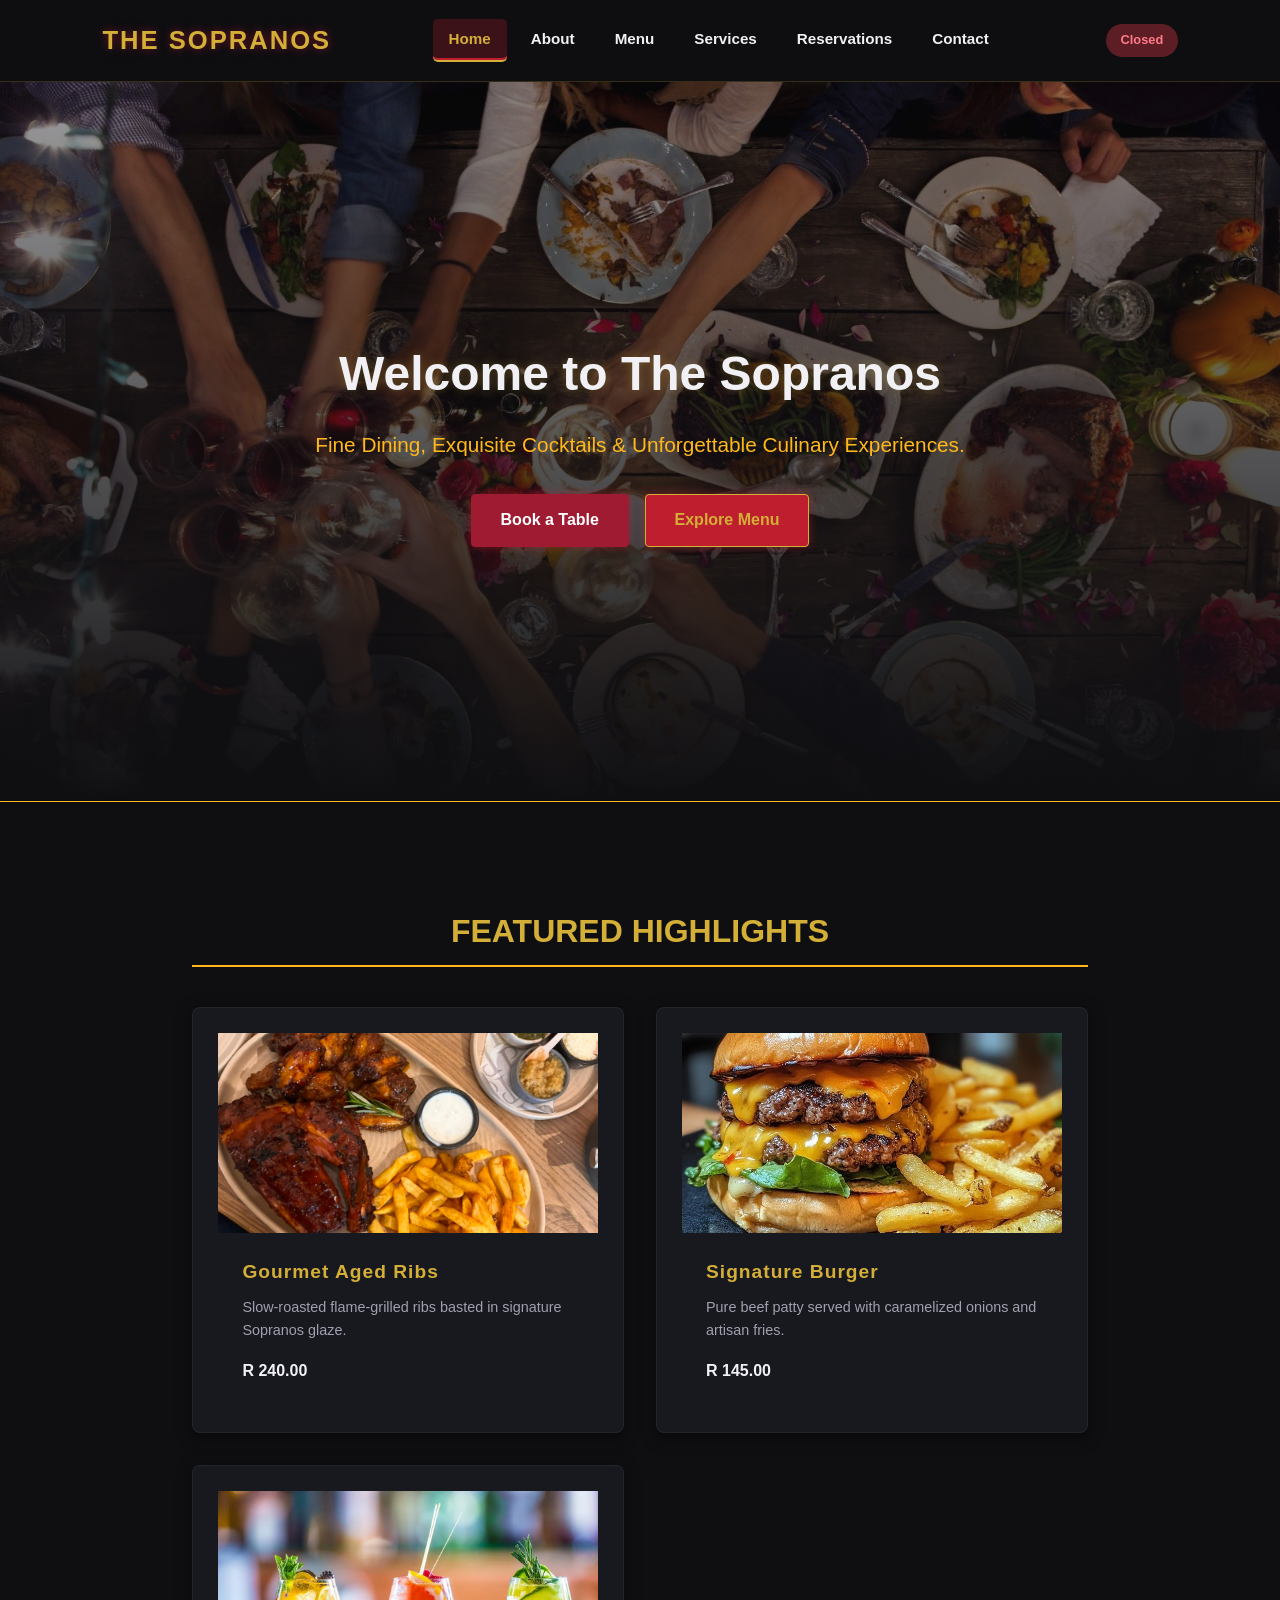
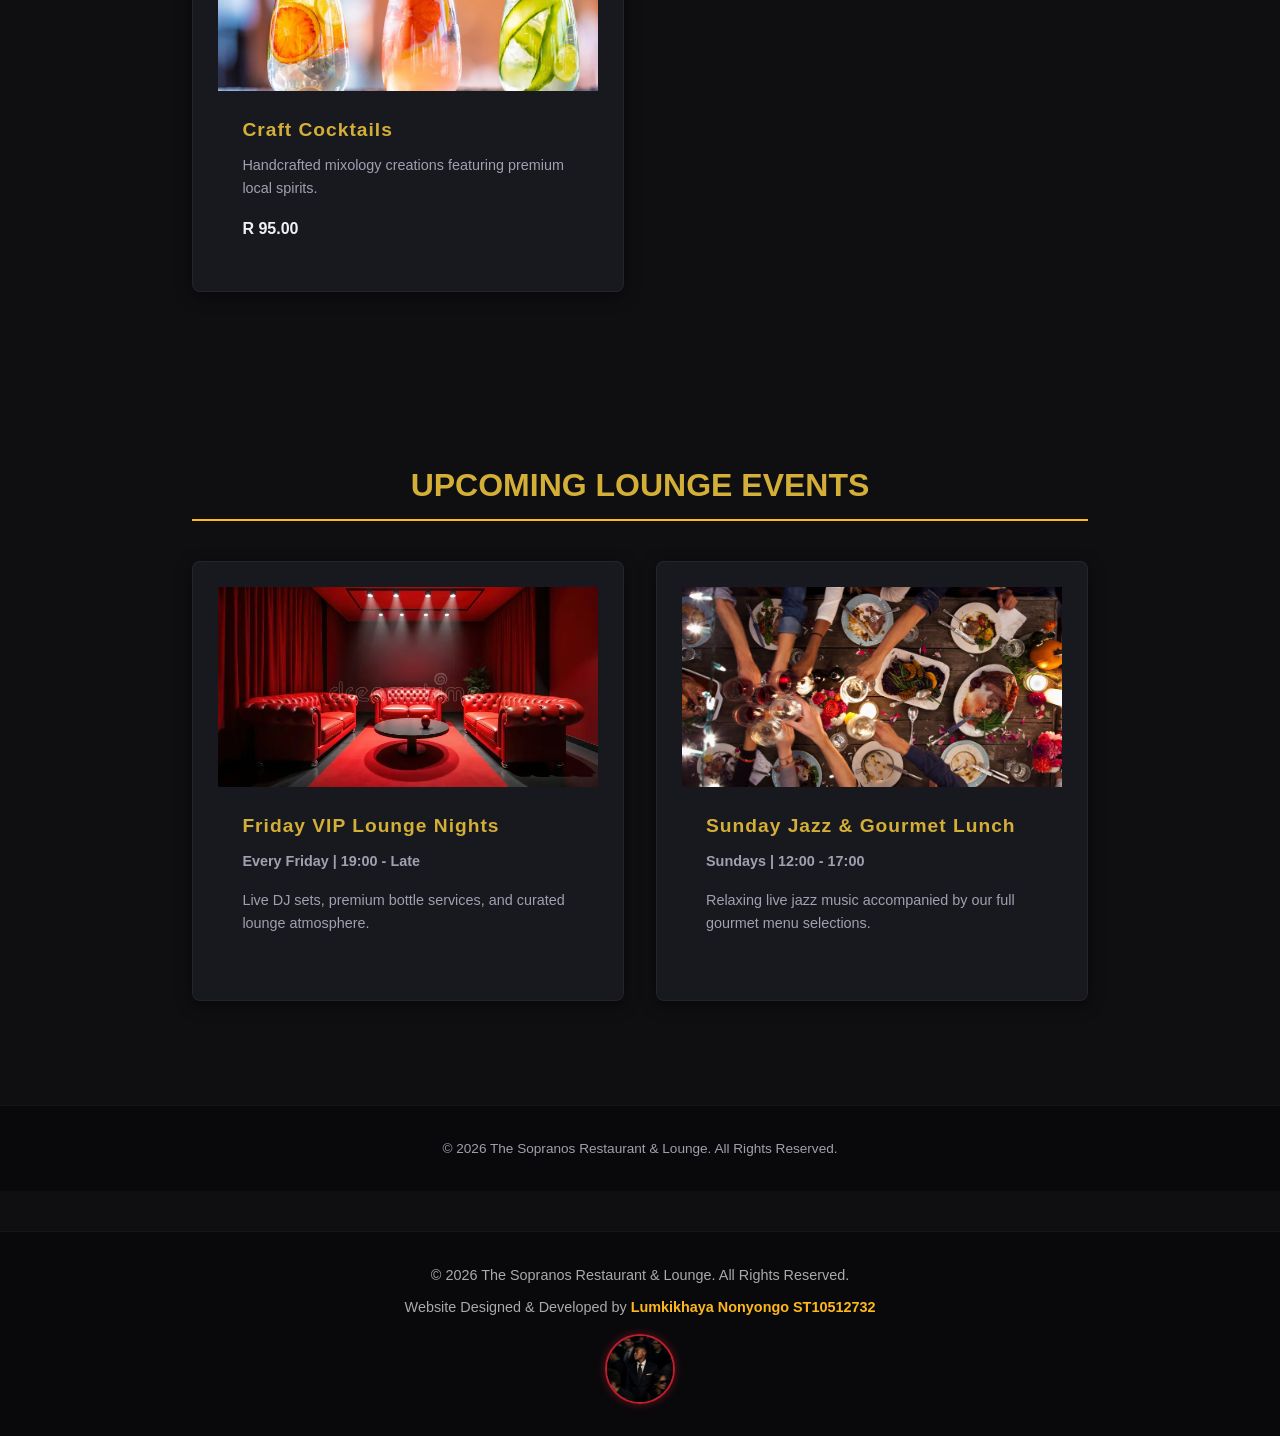
<file: index.html>
<!DOCTYPE html>
<html lang="en">
<head>
  <meta charset="UTF-8">
  <meta name="viewport" content="width=device-width, initial-scale=1.0">
  <title>The Sopranos Restaurant & Lounge</title>
  <link rel="stylesheet" href="css/style.css">
</head>
<body>

  <!-- Navigation Bar -->
  <header class="navbar">
    <div class="logo">THE SOPRANOS</div>
    <nav>
      <ul class="nav-links">
        <li><a href="index.html" class="active">Home</a></li>
        <li><a href="about.html">About</a></li>
        <li><a href="menu.html">Menu</a></li>
        <li><a href="services.html">Services</a></li>
        <li><a href="enquiry.html">Reservations</a></li>
        <li><a href="contact.html">Contact</a></li>
      </ul>
    </nav>
    <div class="status-badge" id="opening-status">Checking Status...</div>
  </header>

  <!-- Hero Section -->
  <section class="hero">
    <div class="hero-content fade-in">
      <h1 class="glow-text">Welcome to The Sopranos</h1>
      <p>Fine Dining, Exquisite Cocktails & Unforgettable Culinary Experiences.</p>
      <div class="hero-buttons">
        <a href="enquiry.html" class="btn btn-primary">Book a Table</a>
        <a href="menu.html" class="btn btn-outline">Explore Menu</a>
      </div>
    </div>
  </section>

  <!-- Dynamic Featured Section -->
  <section class="container fade-in">
    <h2 class="section-title">Featured Highlights</h2>
    <div class="card-grid" id="featured-items-container">
      <!-- Dynamically injected via main.js -->
    </div>
  </section>

  <!-- Dynamic Events Section -->
  <section class="container fade-in">
    <h2 class="section-title">Upcoming Lounge Events</h2>
    <div class="card-grid" id="events-container">
      <!-- Dynamically injected via main.js -->
    </div>
  </section>

  <footer>
    <p>&copy; 2026 The Sopranos Restaurant & Lounge. All Rights Reserved.</p>
  </footer>

  <script src="js/main.js"></script> 
   <!-- Footer with Developer Credit -->
    <footer>
        <div class="footer-content">
            <p>&copy; <span id="year">2026</span> The Sopranos Restaurant &amp; Lounge. All Rights Reserved.</p>
            <p class="developer-credit">
                Website Designed &amp; Developed by <strong>Lumkikhaya Nonyongo ST10512732</strong>
            </p>
            <div class="developer-profile">
                <img src="images/developer.jpg.jpeg" alt="Lumkikhaya Luzuko Nonyongo" class="dev-img">
            </div>
        </div>
    </footer>
</body>
</html>
</file>
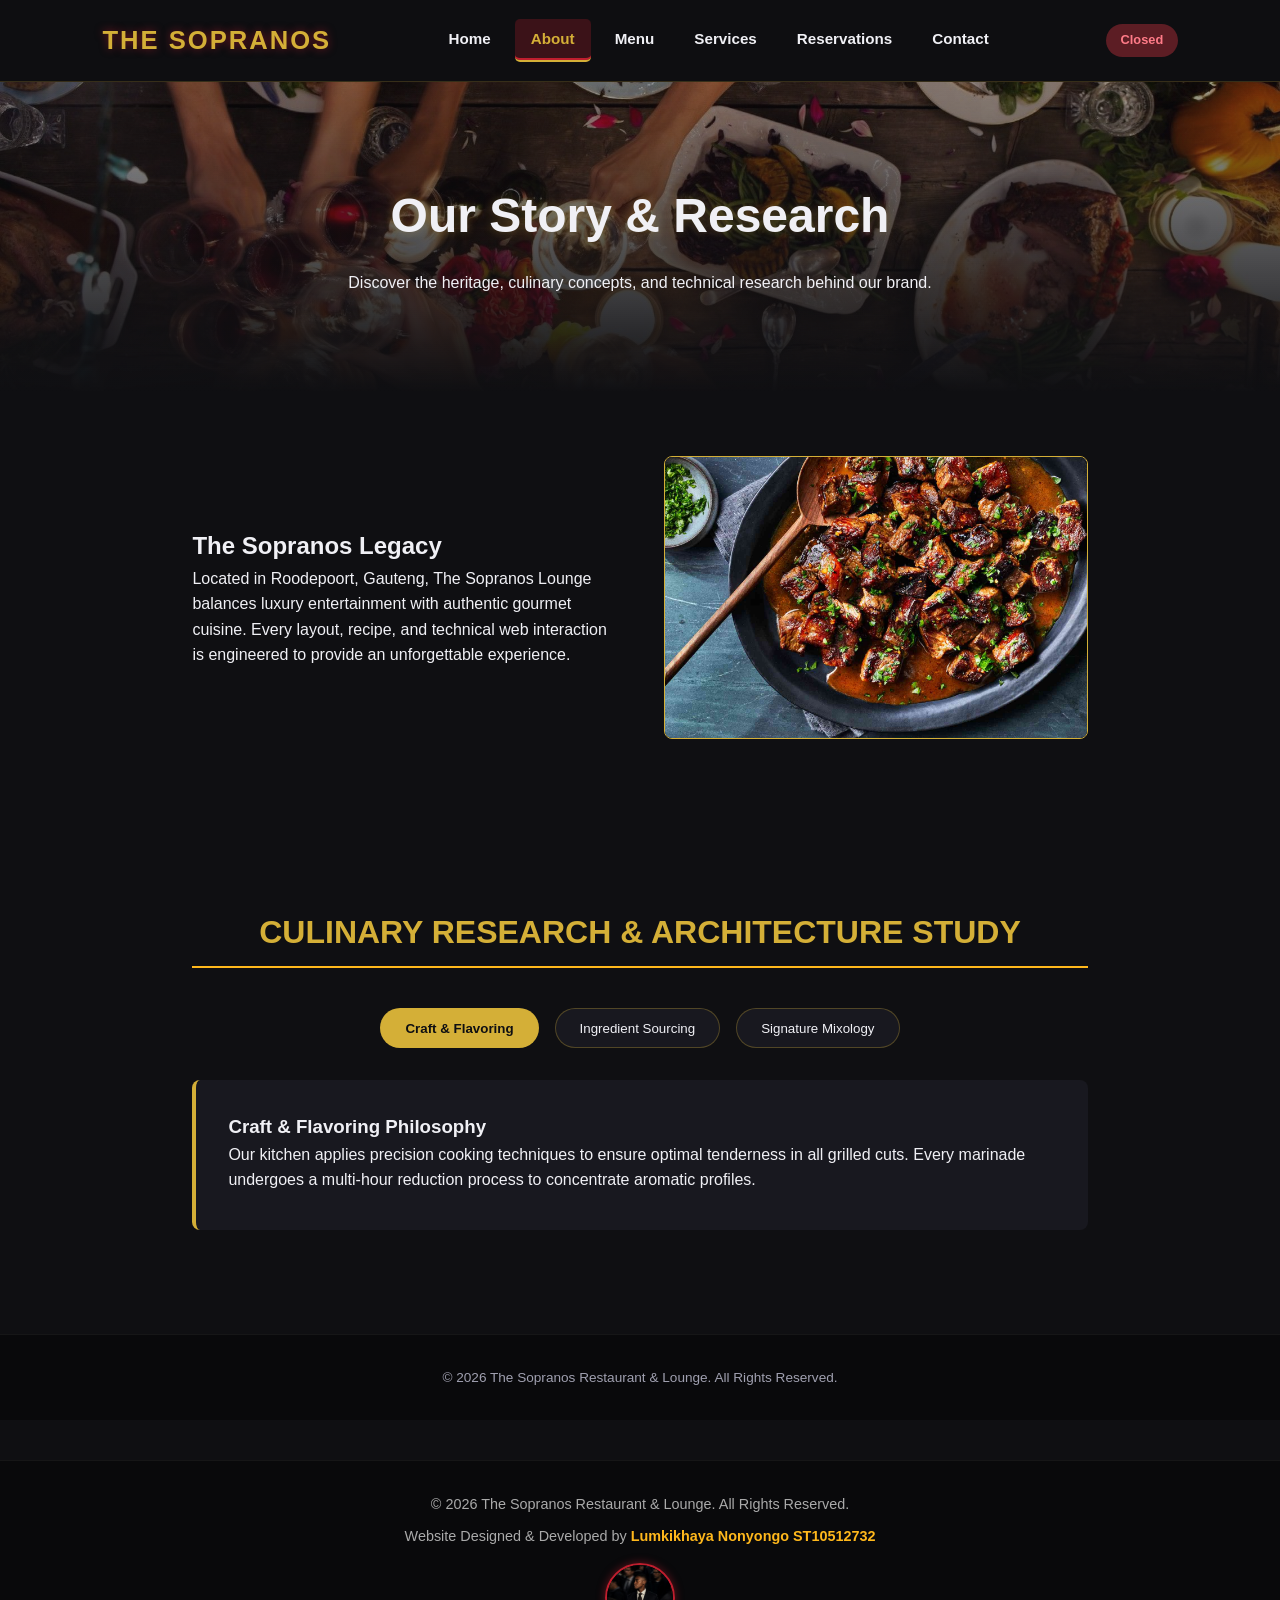
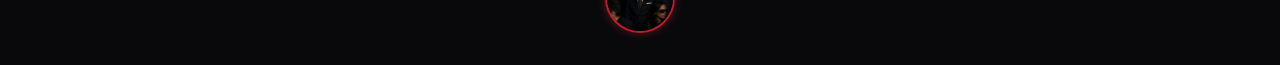
<file: about.html>
<!DOCTYPE html>
<html lang="en">
<head>
  <meta charset="UTF-8">
  <meta name="viewport" content="width=device-width, initial-scale=1.0">
  <title>About Us | The Sopranos Restaurant & Lounge</title>
  <link rel="stylesheet" href="css/style.css">
</head>
<body>

  <!-- Navigation Bar -->
  <header class="navbar">
    <div class="logo">THE SOPRANOS</div>
    <nav>
      <ul class="nav-links">
        <li><a href="index.html">Home</a></li>
        <li><a href="about.html" class="active">About</a></li>
        <li><a href="menu.html">Menu</a></li>
        <li><a href="services.html">Services</a></li>
        <li><a href="enquiry.html">Reservations</a></li>
        <li><a href="contact.html">Contact</a></li>
      </ul>
    </nav>
    <div class="status-badge" id="opening-status">Checking Status...</div>
  </header>

  <!-- Hero Header -->
  <section class="about-hero fade-in">
    <h1 class="glow-text">Our Story & Research</h1>
    <p>Discover the heritage, culinary concepts, and technical research behind our brand.</p>
  </section>

  <!-- Story & Vision -->
  <section class="container fade-in">
    <div class="about-grid">
      <div class="about-text">
        <h2>The Sopranos Legacy</h2>
        <p>Located in Roodepoort, Gauteng, The Sopranos Lounge balances luxury entertainment with authentic gourmet cuisine. Every layout, recipe, and technical web interaction is engineered to provide an unforgettable experience.</p>
      </div>
      <div class="about-image">
        <img src="images/gourmet dish.jpg" alt="Gourmet Dish" class="img-responsive">
      </div>
    </div>
  </section>

  <!-- Dynamic Research & Study Section -->
  <section class="container fade-in">
    <h2 class="section-title">Culinary Research & Architecture Study</h2>
    <div class="research-tabs">
      <button class="tab-btn active" onclick="switchTab('craft')">Craft & Flavoring</button>
      <button class="tab-btn" onclick="switchTab('sourcing')">Ingredient Sourcing</button>
      <button class="tab-btn" onclick="switchTab('mixology')">Signature Mixology</button>
    </div>

    <div class="research-content-box" id="research-display">
      <!-- Dynamically injected via main.js -->
    </div>
  </section>

  <footer>
    <p>&copy; 2026 The Sopranos Restaurant & Lounge. All Rights Reserved.</p>
  </footer>

  <script src="js/main.js"></script> 
   <!-- Footer with Developer Credit -->
    <footer>
        <div class="footer-content">
            <p>&copy; <span id="year">2026</span> The Sopranos Restaurant &amp; Lounge. All Rights Reserved.</p>
            <p class="developer-credit">
                Website Designed &amp; Developed by <strong>Lumkikhaya Nonyongo ST10512732</strong>
            </p>
            <div class="developer-profile">
                <img src="images/developer.jpg.jpeg" alt="Lumkikhaya Luzuko Nonyongo" class="dev-img">
            </div>
        </div>
    </footer>
</body>
</html>
</file>
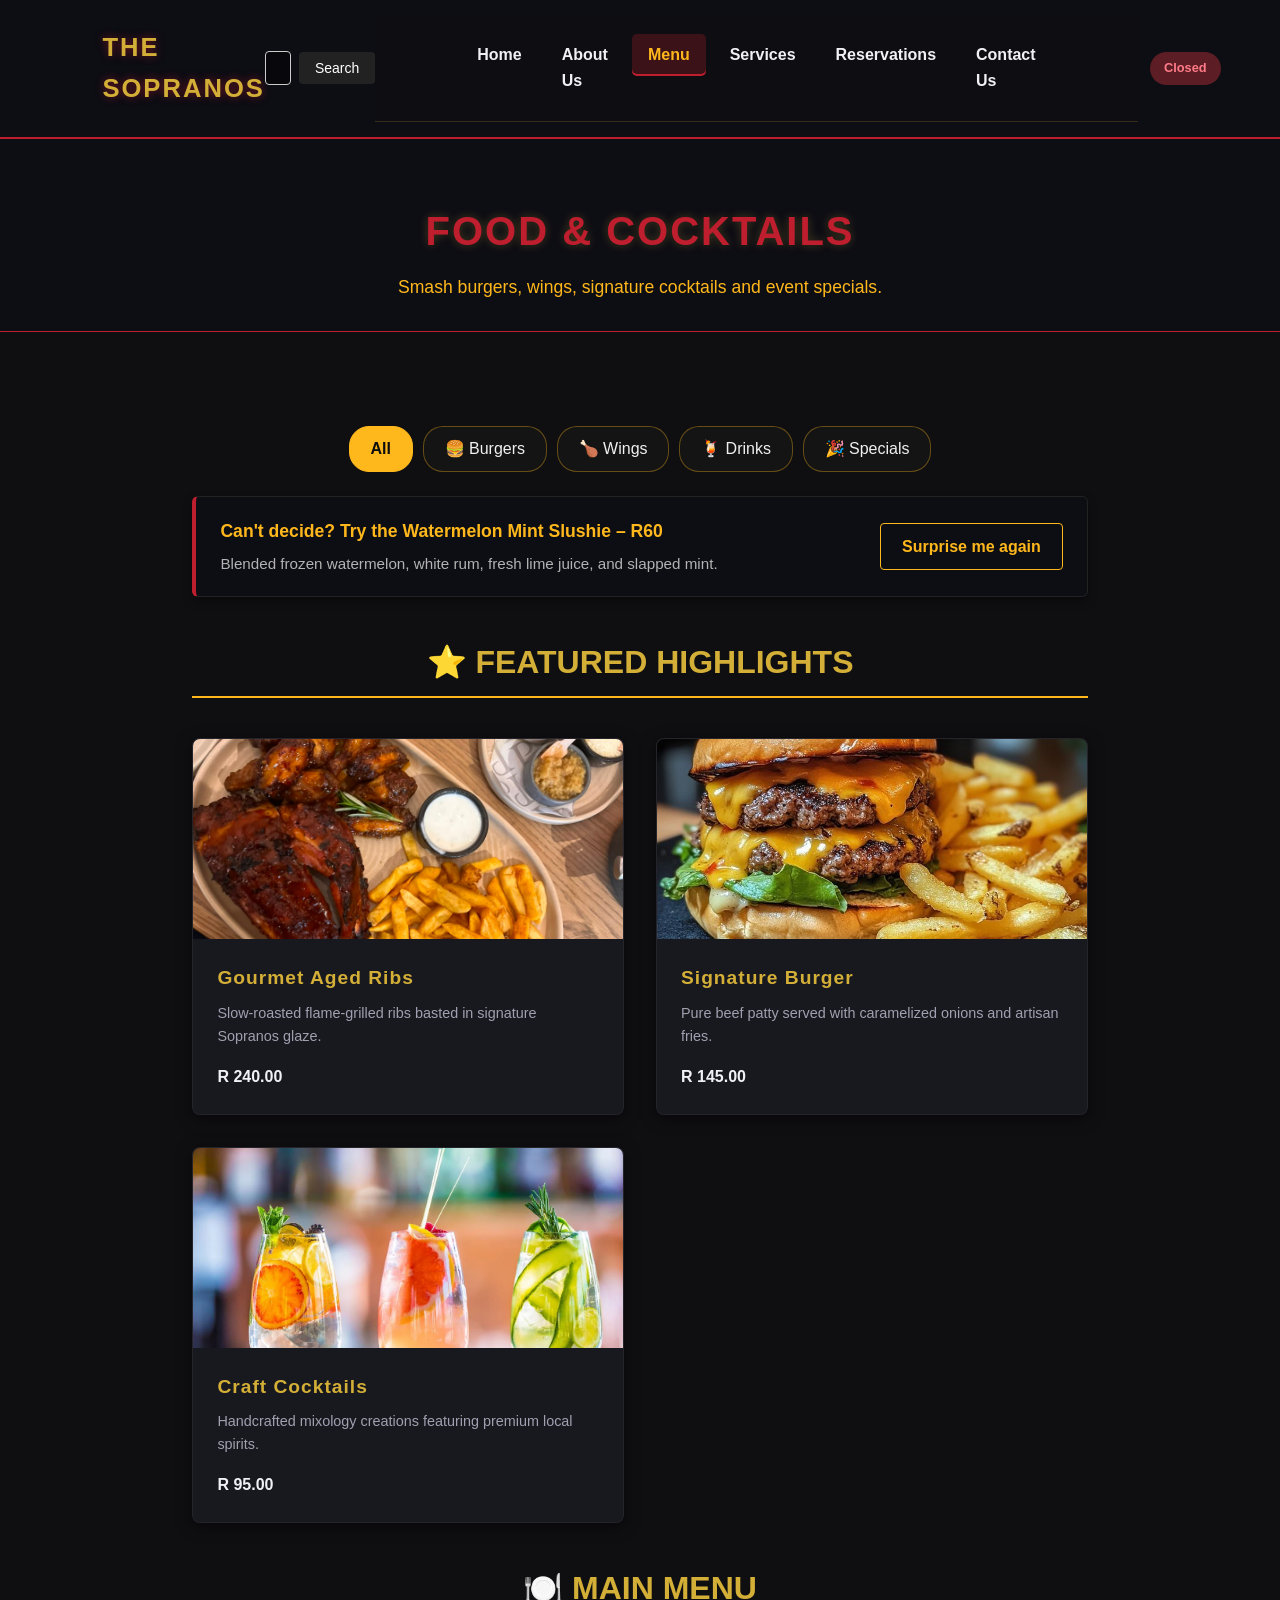
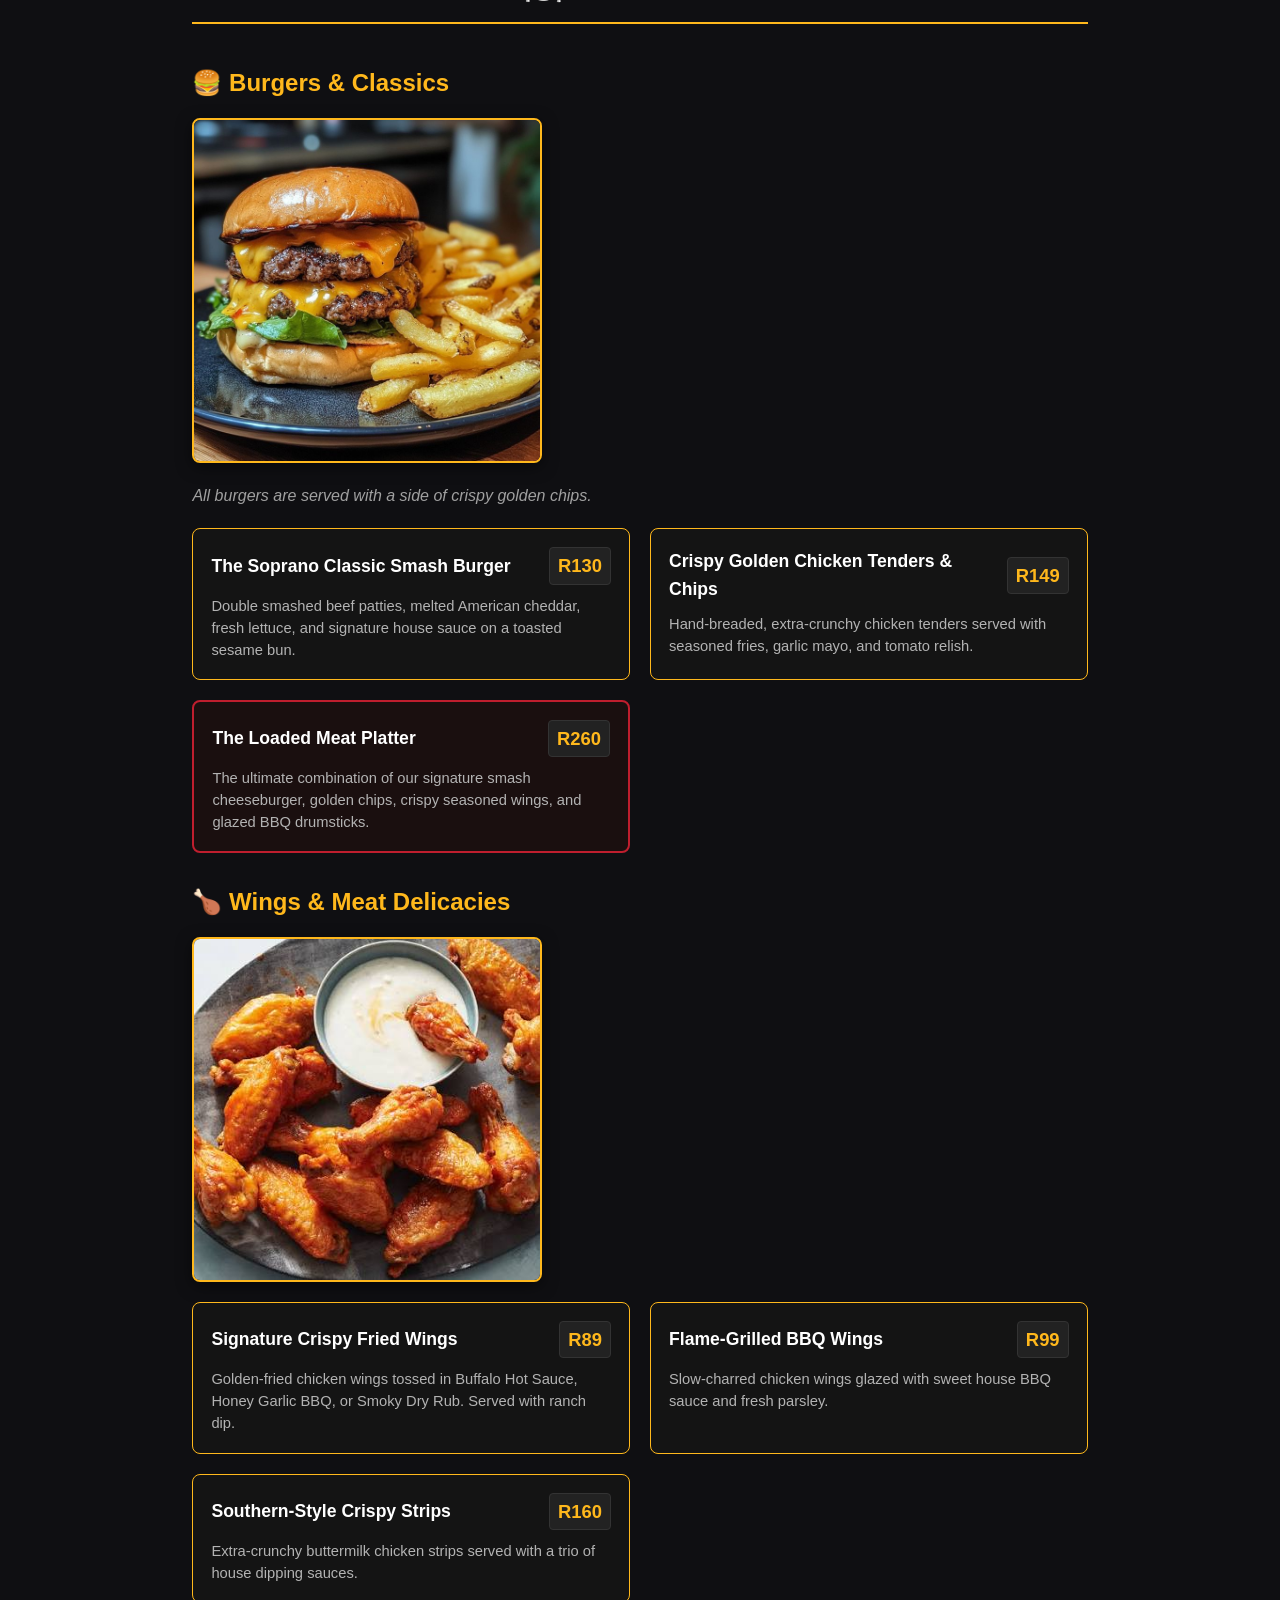
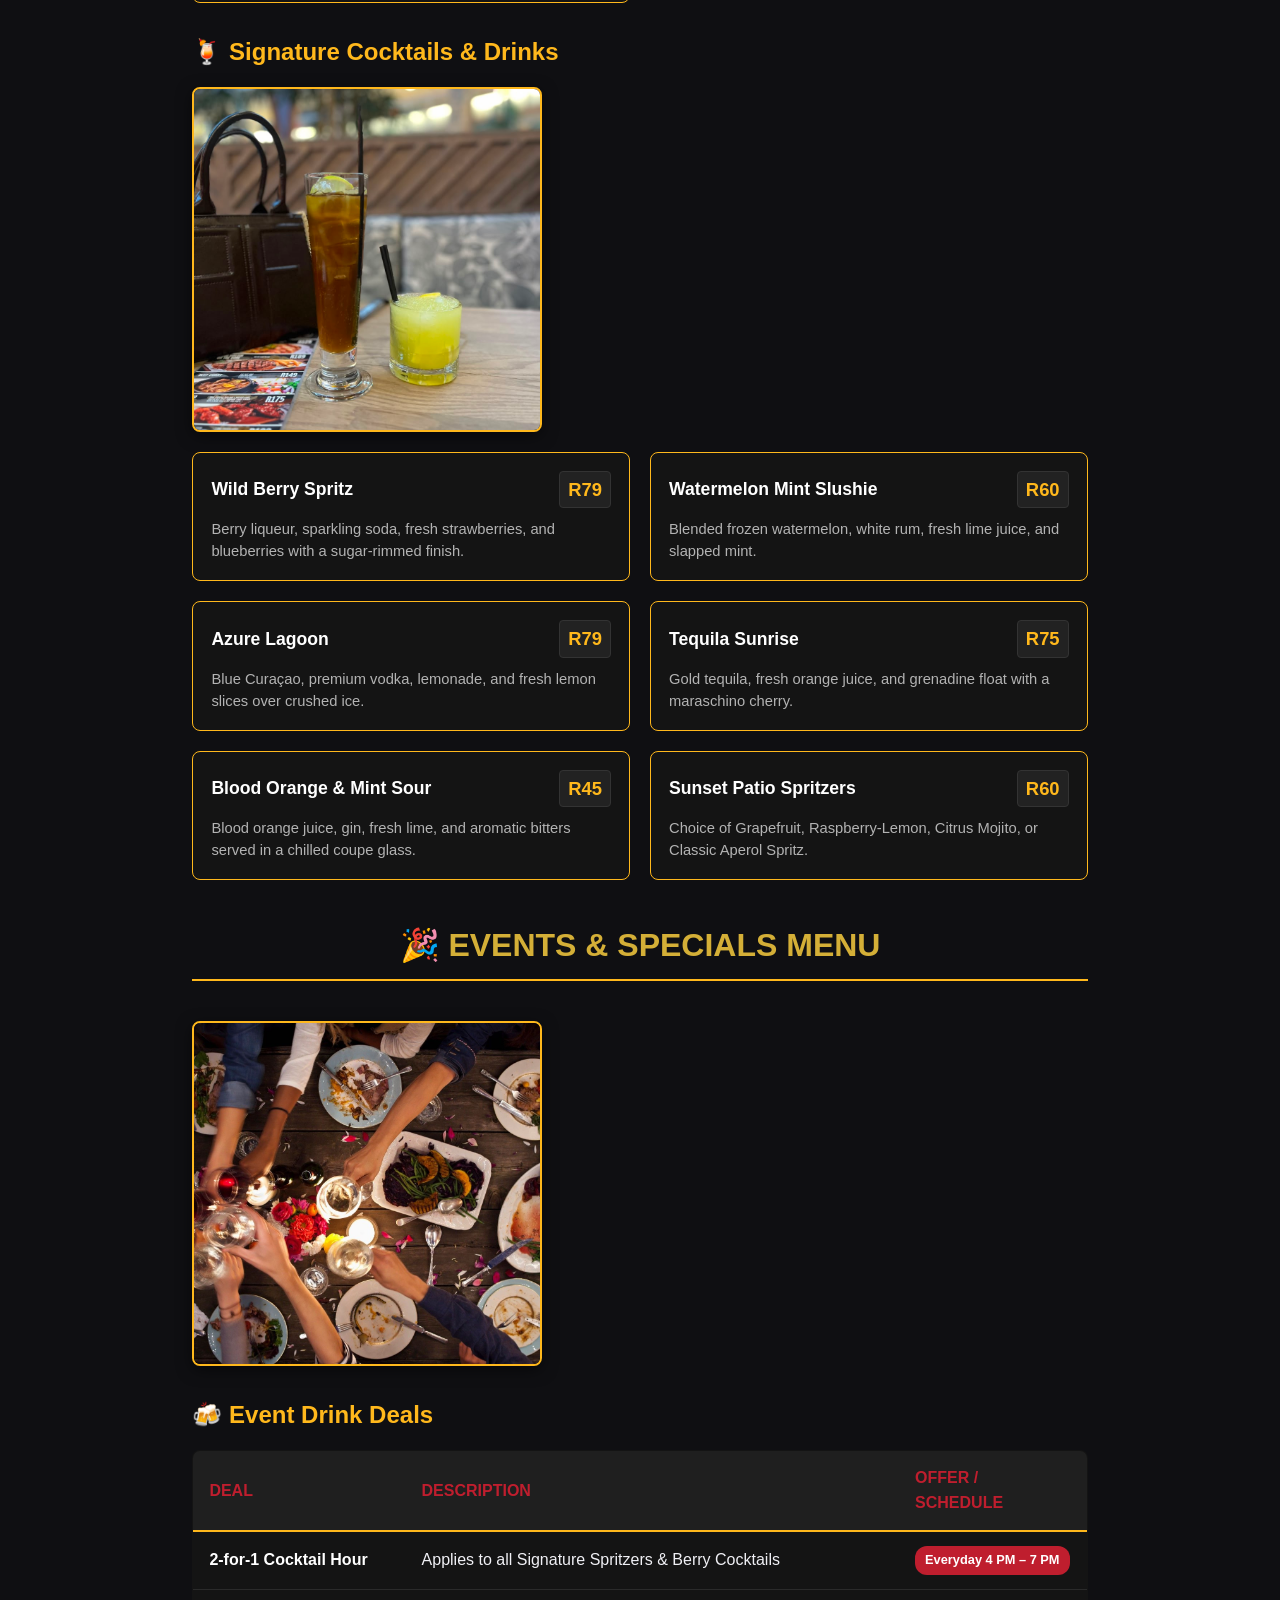
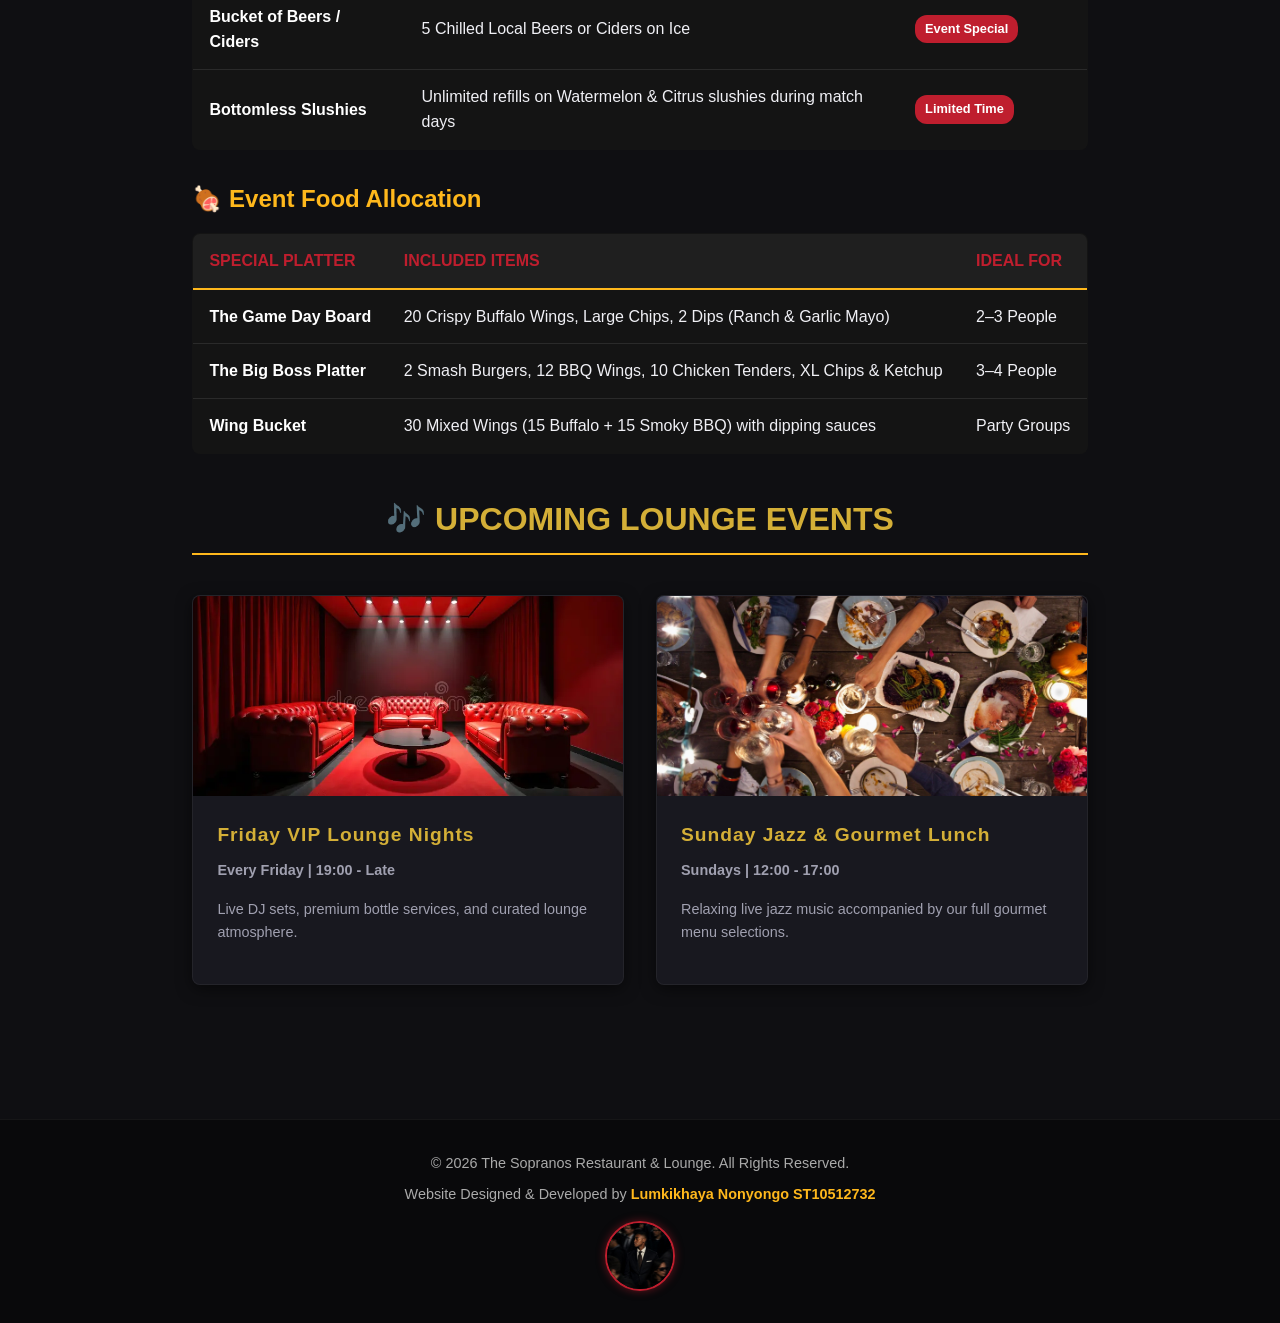
<file: menu.html>
<!DOCTYPE html>
<html lang="en">
<head>
    <meta charset="UTF-8">
    <meta name="viewport" content="width=device-width, initial-scale=1.0">
    <title>Menu | The Sopranos</title>
    <!-- CSS Links -->
    <link rel="stylesheet" href="css/style.css">
    <link rel="stylesheet" href="css/menu-animations.css">
    <!-- JavaScript -->
    <script src="js/main.js" defer></script>
    <script src="js/menu.js" defer></script>
</head>
<body>

    <!-- Header & Navigation -->
    <header class="site-header">
        <a href="index.html" class="logo">THE SOPRANOS</a>

        <!-- Search Bar (filters menu items live) -->
        <div class="search-bar-container">
            <input type="text" id="searchInput" placeholder="Search the menu..." class="search-input" aria-label="Search the menu">
            <button type="button" class="search-btn">Search</button>
        </div>

        <!-- Mobile menu toggle (pure CSS, no JavaScript needed) -->
        <input type="checkbox" id="nav-toggle" class="nav-toggle" aria-label="Toggle navigation menu">
        <label for="nav-toggle" class="nav-toggle-label" aria-hidden="true"><span></span></label>

        <nav class="navbar" aria-label="Main navigation">
            <ul>
                <li><a href="index.html">Home</a></li>
                <li><a href="about.html">About Us</a></li>
                <li><a href="menu.html" class="active" aria-current="page">Menu</a></li>
                <li><a href="services.html">Services</a></li>
                <li><a href="enquiry.html">Reservations</a></li>
                <li><a href="contact.html">Contact Us</a></li>
            </ul>
        </nav>

        <!-- Live opening status (filled in by js/menu.js) -->
        <div class="status-badge" id="opening-status">Checking Status...</div>
    </header>

    <!-- Page Header -->
    <section class="page-header">
        <div class="fade-in">
            <h2 class="glow-text">FOOD &amp; COCKTAILS</h2>
            <p>Smash burgers, wings, signature cocktails and event specials.</p>
        </div>
    </section>

    <!-- Main Content -->
    <main class="container">

        <!-- Dynamic toolbar: category filters + Chef's Pick (injected by js/menu.js) -->
        <div id="menu-toolbar" class="menu-toolbar fade-in"></div>
        <div id="chefs-pick" class="chefs-pick fade-in" aria-live="polite"></div>

        <!-- Featured highlights: cards are injected by main.js (same as index) -->
        <section id="featured-section">
            <h2 class="section-title fade-in">&#11088; Featured Highlights</h2>
            <div class="card-grid" id="featured-items-container"></div>
        </section>

        <!-- MAIN MENU SECTION -->
        <section class="menu-section">
            <h2 class="section-title fade-in">🍽️ Main Menu</h2>

            <article class="category fade-in" data-category="burgers">
                <h3>🍔 Burgers &amp; Classics</h3>
                <img src="images/burger.jpg.jpg" alt="Classic Smash Burger" class="category-img" width="350" height="345">
                <p class="category-note">All burgers are served with a side of crispy golden chips.</p>
                <div class="menu-grid">
                    <div class="menu-card">
                        <div class="card-header">
                            <span class="item-name">The Soprano Classic Smash Burger</span>
                            <span class="item-price">R130</span>
                        </div>
                        <p class="item-desc">Double smashed beef patties, melted American cheddar, fresh lettuce, and signature house sauce on a toasted sesame bun.</p>
                    </div>
                    <div class="menu-card">
                        <div class="card-header">
                            <span class="item-name">Crispy Golden Chicken Tenders &amp; Chips</span>
                            <span class="item-price">R149</span>
                        </div>
                        <p class="item-desc">Hand-breaded, extra-crunchy chicken tenders served with seasoned fries, garlic mayo, and tomato relish.</p>
                    </div>
                    <div class="menu-card featured">
                        <div class="card-header">
                            <span class="item-name">The Loaded Meat Platter</span>
                            <span class="item-price">R260</span>
                        </div>
                        <p class="item-desc">The ultimate combination of our signature smash cheeseburger, golden chips, crispy seasoned wings, and glazed BBQ drumsticks.</p>
                    </div>
                </div>
            </article>

            <article class="category fade-in" data-category="wings">
                <h3>🍗 Wings &amp; Meat Delicacies</h3>
                <img src="images/wings2.jpg" alt="Buffalo wings" class="category-img" width="350" height="345">
                <div class="menu-grid">
                    <div class="menu-card">
                        <div class="card-header">
                            <span class="item-name">Signature Crispy Fried Wings</span>
                            <span class="item-price">R89</span>
                        </div>
                        <p class="item-desc">Golden-fried chicken wings tossed in Buffalo Hot Sauce, Honey Garlic BBQ, or Smoky Dry Rub. Served with ranch dip.</p>
                    </div>
                    <div class="menu-card">
                        <div class="card-header">
                            <span class="item-name">Flame-Grilled BBQ Wings</span>
                            <span class="item-price">R99</span>
                        </div>
                        <p class="item-desc">Slow-charred chicken wings glazed with sweet house BBQ sauce and fresh parsley.</p>
                    </div>
                    <div class="menu-card">
                        <div class="card-header">
                            <span class="item-name">Southern-Style Crispy Strips</span>
                            <span class="item-price">R160</span>
                        </div>
                        <p class="item-desc">Extra-crunchy buttermilk chicken strips served with a trio of house dipping sauces.</p>
                    </div>
                </div>
            </article>

            <article class="category fade-in" data-category="cocktails">
                <h3>🍹 Signature Cocktails &amp; Drinks</h3>
                <img src="images/cocktail.jpg.jpeg" alt="Neon Crimson Cocktail" class="category-img" width="350" height="345">
                <div class="menu-grid">
                    <div class="menu-card">
                        <div class="card-header">
                            <span class="item-name">Wild Berry Spritz</span>
                            <span class="item-price">R79</span>
                        </div>
                        <p class="item-desc">Berry liqueur, sparkling soda, fresh strawberries, and blueberries with a sugar-rimmed finish.</p>
                    </div>
                    <div class="menu-card">
                        <div class="card-header">
                            <span class="item-name">Watermelon Mint Slushie</span>
                            <span class="item-price">R60</span>
                        </div>
                        <p class="item-desc">Blended frozen watermelon, white rum, fresh lime juice, and slapped mint.</p>
                    </div>
                    <div class="menu-card">
                        <div class="card-header">
                            <span class="item-name">Azure Lagoon</span>
                            <span class="item-price">R79</span>
                        </div>
                        <p class="item-desc">Blue Cura&ccedil;ao, premium vodka, lemonade, and fresh lemon slices over crushed ice.</p>
                    </div>
                    <div class="menu-card">
                        <div class="card-header">
                            <span class="item-name">Tequila Sunrise</span>
                            <span class="item-price">R75</span>
                        </div>
                        <p class="item-desc">Gold tequila, fresh orange juice, and grenadine float with a maraschino cherry.</p>
                    </div>
                    <div class="menu-card">
                        <div class="card-header">
                            <span class="item-name">Blood Orange &amp; Mint Sour</span>
                            <span class="item-price">R45</span>
                        </div>
                        <p class="item-desc">Blood orange juice, gin, fresh lime, and aromatic bitters served in a chilled coupe glass.</p>
                    </div>
                    <div class="menu-card">
                        <div class="card-header">
                            <span class="item-name">Sunset Patio Spritzers</span>
                            <span class="item-price">R60</span>
                        </div>
                        <p class="item-desc">Choice of Grapefruit, Raspberry-Lemon, Citrus Mojito, or Classic Aperol Spritz.</p>
                    </div>
                </div>
            </article>

            <p id="no-results" class="no-results" hidden>No menu items match your search. Try a different word, or clear the search box.</p>
        </section>

        <!-- EVENTS & SPECIAL DEALS SECTION -->
        <section class="events" data-category="specials">
            <h2 class="section-title fade-in">🎉 Events &amp; Specials Menu</h2>
            <img src="images/event%26specials.jpg" alt="Event specials and drink deals" class="category-img" width="350" height="345">

            <article class="event-block fade-in">
                <h3>🍻 Event Drink Deals</h3>
                <div class="table-wrapper">
                    <table>
                        <thead>
                            <tr><th>Deal</th><th>Description</th><th>Offer / Schedule</th></tr>
                        </thead>
                        <tbody>
                            <tr id="cocktail-hour-row">
                                <td class="deal-name">2-for-1 Cocktail Hour</td>
                                <td>Applies to all Signature Spritzers &amp; Berry Cocktails</td>
                                <td><span class="badge" id="cocktail-hour-badge">Everyday 4 PM &ndash; 7 PM</span></td>
                            </tr>
                            <tr>
                                <td class="deal-name">Bucket of Beers / Ciders</td>
                                <td>5 Chilled Local Beers or Ciders on Ice</td>
                                <td><span class="badge">Event Special</span></td>
                            </tr>
                            <tr>
                                <td class="deal-name">Bottomless Slushies</td>
                                <td>Unlimited refills on Watermelon &amp; Citrus slushies during match days</td>
                                <td><span class="badge">Limited Time</span></td>
                            </tr>
                        </tbody>
                    </table>
                </div>
            </article>

            <article class="event-block fade-in">
                <h3>🍖 Event Food Allocation</h3>
                <div class="table-wrapper">
                    <table>
                        <thead>
                            <tr><th>Special Platter</th><th>Included Items</th><th>Ideal For</th></tr>
                        </thead>
                        <tbody>
                            <tr>
                                <td class="deal-name">The Game Day Board</td>
                                <td>20 Crispy Buffalo Wings, Large Chips, 2 Dips (Ranch &amp; Garlic Mayo)</td>
                                <td>2&ndash;3 People</td>
                            </tr>
                            <tr>
                                <td class="deal-name">The Big Boss Platter</td>
                                <td>2 Smash Burgers, 12 BBQ Wings, 10 Chicken Tenders, XL Chips &amp; Ketchup</td>
                                <td>3&ndash;4 People</td>
                            </tr>
                            <tr>
                                <td class="deal-name">Wing Bucket</td>
                                <td>30 Mixed Wings (15 Buffalo + 15 Smoky BBQ) with dipping sauces</td>
                                <td>Party Groups</td>
                            </tr>
                        </tbody>
                    </table>
                </div>
            </article>
        </section>

        <!-- Upcoming lounge events: cards are injected by main.js (same as index) -->
        <section id="events-section">
            <h2 class="section-title fade-in">&#127926; Upcoming Lounge Events</h2>
            <div class="card-grid" id="events-container"></div>
        </section>

    </main>

    <!-- Footer with Developer Credit -->
    <footer>
        <div class="footer-content">
            <p>&copy; <span id="year">2026</span> The Sopranos Restaurant &amp; Lounge. All Rights Reserved.</p>
            <p class="developer-credit">
                Website Designed &amp; Developed by <strong>Lumkikhaya Nonyongo ST10512732</strong>
            </p>
            <div class="developer-profile">
                <img src="images/developer.jpg.jpeg" alt="Lumkikhaya Luzuko Nonyongo" class="dev-img">
            </div>
        </div>
    </footer>

</body>
</html>
</file>
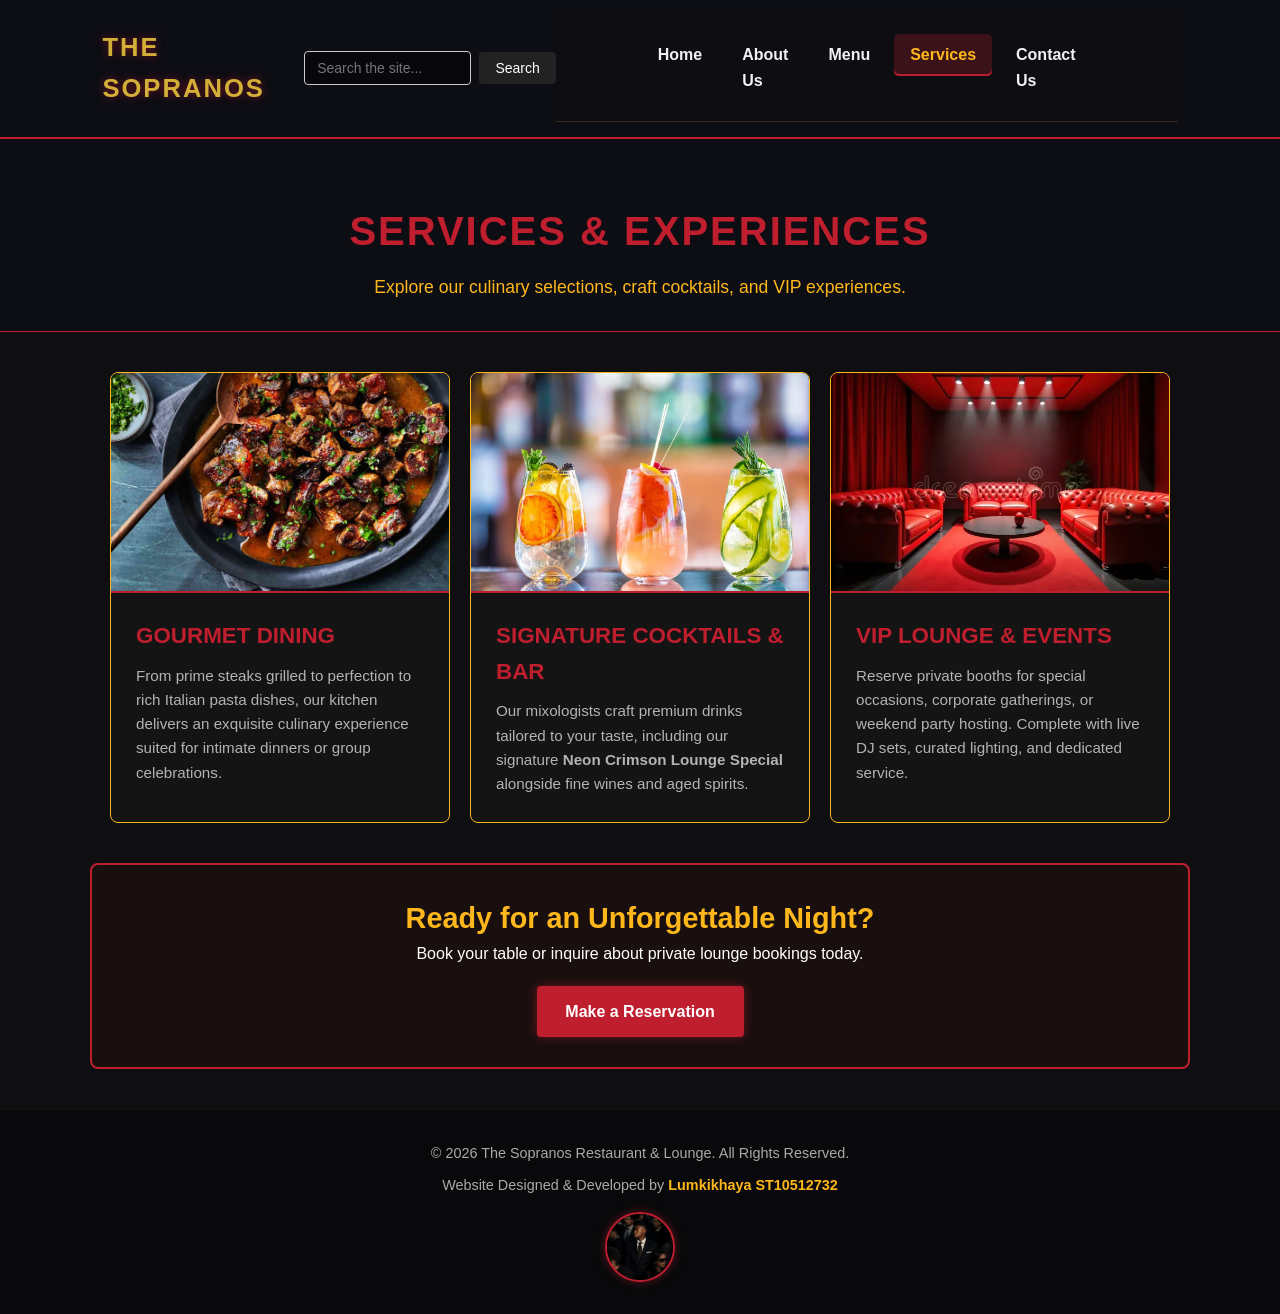
<file: services.html>
<!DOCTYPE html>
<html lang="en">
<head>
    <meta charset="UTF-8">
    <meta name="viewport" content="width=device-width, initial-scale=1.0">
    <title>Services | The Sopranos</title>
    <!-- CSS Link -->
    <link rel="stylesheet" href="css/style.css">
    <!-- JavaScript -->
    <script src="js/main.js" defer></script>
</head>
<body>

    <!-- Header & Navigation -->
    <header class="site-header">
        <a href="index.html" class="logo">THE SOPRANOS</a>

        <!-- Search Bar -->
        <div class="search-bar-container">
            <input type="text" id="searchInput" placeholder="Search the site..." class="search-input">
            <button type="button" class="search-btn">Search</button>
        </div>

        <!-- Mobile menu toggle (pure CSS, no JavaScript needed) -->
        <input type="checkbox" id="nav-toggle" class="nav-toggle" aria-label="Toggle navigation menu">
        <label for="nav-toggle" class="nav-toggle-label" aria-hidden="true"><span></span></label>

        <nav class="navbar" aria-label="Main navigation">
            <ul>
                <li><a href="index.html">Home</a></li>
                <li><a href="about.html">About Us</a></li>
                <li><a href="menu.html">Menu</a></li>
                <li><a href="services.html" class="active" aria-current="page">Services</a></li>
                <li><a href="contact.html">Contact Us</a></li>
            </ul>
        </nav>
    </header>

    <!-- Main Content -->
    <main>
        <!-- Page Header -->
        <section class="page-header">
            <h2>SERVICES &amp; EXPERIENCES</h2>
            <p>Explore our culinary selections, craft cocktails, and VIP experiences.</p>
        </section>

        <!-- Services Section -->
        <section class="services-container">
            <div class="service-card">
                <img src="images/gourmet%20dish.jpg" alt="Gourmet Dining" class="service-img" width="300" height="300">
                <div class="service-info">
                    <h3>Gourmet Dining</h3>
                    <p>From prime steaks grilled to perfection to rich Italian pasta dishes, our kitchen delivers an exquisite culinary experience suited for intimate dinners or group celebrations.</p>
                </div>
            </div>
            <div class="service-card">
                <img src="images/Signature%20cocktails.jpg" alt="Signature Cocktails" class="service-img" width="300" height="300">
                <div class="service-info">
                    <h3>Signature Cocktails &amp; Bar</h3>
                    <p>Our mixologists craft premium drinks tailored to your taste, including our signature <strong>Neon Crimson Lounge Special</strong> alongside fine wines and aged spirits.</p>
                </div>
            </div>
            <div class="service-card">
                <img src="images/vipevents.jpg" alt="VIP lounge booth set up for an event" class="service-img" width="300" height="300">
                <div class="service-info">
                    <h3>VIP Lounge &amp; Events</h3>
                    <p>Reserve private booths for special occasions, corporate gatherings, or weekend party hosting. Complete with live DJ sets, curated lighting, and dedicated service.</p>
                </div>
            </div>
        </section>

        <!-- Call to Action Banner -->
        <section class="cta-banner">
            <h3>Ready for an Unforgettable Night?</h3>
            <p>Book your table or inquire about private lounge bookings today.</p>
            <a href="enquiry.html" class="btn">Make a Reservation</a>
        </section>
    </main>

    <!-- Footer with Developer Credit -->
    <footer>
        <div class="footer-content">
            <p>&copy; <span id="year">2026</span> The Sopranos Restaurant &amp; Lounge. All Rights Reserved.</p>
            <p class="developer-credit">
                Website Designed &amp; Developed by <strong>Lumkikhaya ST10512732</strong>
            </p>
            <div class="developer-profile">
                <img src="images/developer.jpg.jpeg" alt="Lumkikhaya Luzuko Nonyongo" class="dev-img">
            </div>
        </div>
    </footer>

</body>
</html>
</file>
<file: css/style.css>
/* ==========================================================
   THE SOPRANOS RESTAURANT & LOUNGE - style.css
   Version 1.3.4  |  One stylesheet for all six pages

   CONTENTS
    1. Variables (colour palette)
    2. Reset & base
    3. Header & navigation (+ mobile hamburger)
    4. Buttons
    5. Home: hero & preview cards
    6. Page header banner
    7. About page
    8. Menu page
    9. Services page
   10. Forms (reservations & contact)
   11. Contact page & Google Map
   12. Footer
   13. JavaScript features (badge, messages, back-to-top)
   14. Responsive
   ========================================================== */

/* ---------- 1. VARIABLES ---------- */
:root {
    --bg: #08080C;
    --surface: #0d0d14;
    --card: #141414;
    --red: #BF1E2E;
    --red-hover: #d92335;
    --gold: #FFB81C;
    --text: #F0F0F0;
    --muted: #b3b3b3;
    --line: #222;
    --glow: 0 0 10px rgba(191, 30, 46, 0.5);
}

/* ---------- 2. RESET & BASE ---------- */
* {
    margin: 0;
    padding: 0;
    box-sizing: border-box;
}

html {
    scroll-behavior: smooth;
    overflow-y: scroll;          /* always reserve the scrollbar space so the header never shifts sideways */
}

body {
    font-family: 'Segoe UI', Tahoma, Geneva, Verdana, sans-serif;
    background-color: var(--bg);
    color: var(--text);
    line-height: 1.6;
    overflow-x: clip;            /* stops any sideways wobble without breaking the sticky header */
}

a {
    text-decoration: none;
    color: inherit;
}

img {
    max-width: 100%;
    height: auto;
    display: block;
}

[hidden] { display: none !important; }

/* ---------- 3. HEADER & NAVIGATION ---------- */
.site-header {
    display: flex;
    justify-content: space-between;
    align-items: center;
    padding: 15px 8%;
    background-color: var(--surface);
    border-bottom: 2px solid var(--red);
    position: sticky;
    top: 0;
    z-index: 1000;
}

.logo,
.logo h1 {
    color: var(--red);
    font-size: 1.8rem;
    font-weight: 700;
    letter-spacing: 2px;
    text-shadow: 0 0 8px rgba(191, 30, 46, 0.6);
}

.navbar ul {
    display: flex;
    list-style: none;
    gap: 8px;
}

.navbar a {
    display: block;
    padding: 8px 16px;
    font-weight: 600;
    font-size: 1rem;
    border-radius: 5px;
    transition: color 0.3s ease, background-color 0.3s ease;
}

.navbar a:hover,
.navbar a:focus-visible {
    color: var(--gold);
}

/* Link for the page you are currently on */
.navbar a.active {
    color: var(--gold);
    background-color: rgba(191, 30, 46, 0.25);
    box-shadow: inset 0 -2px 0 var(--red);
}

/* Hamburger button (only visible on mobile) */
.nav-toggle {
    position: absolute;
    opacity: 0;
    pointer-events: none;
}

.nav-toggle-label {
    display: none;
    cursor: pointer;
    padding: 10px;
}

.nav-toggle-label span,
.nav-toggle-label span::before,
.nav-toggle-label span::after {
    content: "";
    display: block;
    width: 26px;
    height: 3px;
    background-color: var(--text);
    border-radius: 2px;
    position: relative;
    transition: transform 0.25s ease, top 0.25s ease, background-color 0.25s ease;
}

.nav-toggle-label span::before { position: absolute; top: -8px; }
.nav-toggle-label span::after  { position: absolute; top: 8px; }

.nav-toggle:focus-visible + .nav-toggle-label {
    outline: 2px solid var(--gold);
}

/* ---------- 4. BUTTONS ---------- */
.btn {
    display: inline-block;
    padding: 12px 30px;
    background-color: var(--red);
    color: #FFFFFF;
    font-weight: bold;
    font-size: 1rem;
    border-radius: 5px;
    border: none;
    cursor: pointer;
    box-shadow: var(--glow);
    transition: transform 0.2s, background-color 0.3s, color 0.3s;
}

.btn:hover {
    background-color: var(--red-hover);
    transform: translateY(-2px);
}

/* ---------- 5. HOME: HERO & PREVIEW CARDS ---------- */
.hero {
    min-height: 80vh;
    display: flex;
    flex-direction: column;
    justify-content: center;
    align-items: center;
    text-align: center;
    padding: 40px 20px;
    background: radial-gradient(circle at 50% 40%, rgba(191, 30, 46, 0.18), transparent 60%), var(--bg);
    border-bottom: 1px solid var(--gold);
}

.hero h2 {
    font-size: clamp(2rem, 5vw, 3rem);
    margin-bottom: 15px;
}

.hero p {
    font-size: 1.3rem;
    color: var(--gold);
    margin-bottom: 30px;
}

.previews {
    display: flex;
    justify-content: center;
    gap: 30px;
    padding: 50px 8%;
    background-color: var(--bg);
}

.card {
    background-color: var(--surface);
    border: 1px solid var(--gold);
    border-radius: 8px;
    padding: 25px;
    flex: 1;
    max-width: 550px;
    box-shadow: 0 4px 15px rgba(0, 0, 0, 0.5);
}

.card h3 {
    color: var(--red);
    font-size: 1.2rem;
    margin-bottom: 15px;
    letter-spacing: 1px;
}

.card p {
    color: var(--text);
    margin-bottom: 20px;
    font-size: 0.95rem;
}

.hero .open-badge { margin-bottom: 25px; }

.card-link {
    color: var(--gold);
    font-weight: bold;
    transition: color 0.3s;
}

.card-link:hover { color: var(--red); }

/* ---------- 6. PAGE HEADER BANNER ---------- */
.page-header {
    text-align: center;
    padding: 60px 20px 30px;
    background-color: var(--surface);
    border-bottom: 1px solid var(--red);
}

.page-header h2 {
    font-size: 2.5rem;
    color: var(--red);
    margin-bottom: 10px;
    letter-spacing: 2px;
}

.page-header p {
    color: var(--gold);
    font-size: 1.1rem;
}

/* ---------- 7. ABOUT PAGE ---------- */
.about-container {
    max-width: 900px;
    margin: 40px auto;
    padding: 0 20px;
    display: flex;
    flex-direction: column;
    gap: 30px;
}

.about-card {
    background-color: var(--surface);
    border-left: 4px solid var(--red);
    border-right: 1px solid var(--line);
    border-top: 1px solid var(--line);
    border-bottom: 1px solid var(--line);
    padding: 30px;
    border-radius: 6px;
    box-shadow: 0 4px 10px rgba(0, 0, 0, 0.4);
}

.about-card h3 {
    color: var(--gold);
    font-size: 1.4rem;
    margin-bottom: 15px;
}

.about-card p {
    line-height: 1.8;
}

.about-card code {
    background-color: #1c1c26;
    padding: 2px 6px;
    border-radius: 4px;
    font-size: 0.9em;
}

.sitemap-list {
    list-style: none;
    margin-top: 15px;
}

.sitemap-list li { margin-bottom: 10px; }

.sitemap-list a {
    color: var(--gold);
    transition: color 0.3s, padding-left 0.3s;
}

.sitemap-list a:hover {
    color: var(--red);
    padding-left: 5px;
}

.approach-list {
    margin-top: 10px;
    padding-left: 20px;
}

.approach-list li {
    line-height: 1.8;
    margin-bottom: 10px;
}

.reference-list {
    list-style: none;
    margin-top: 10px;
}

.reference-list li {
    color: #C9C9C9;
    font-size: 0.92rem;
    line-height: 1.6;
    margin-bottom: 12px;
    padding-left: 20px;
    text-indent: -20px;
    word-break: break-word;
}

/* ---------- 8. MENU PAGE ---------- */
.container {
    max-width: 1100px;
    margin: 0 auto;
    padding: 0 20px 20px;
}

.section-title {
    color: var(--red);
    font-size: 2.2rem;
    border-bottom: 2px solid var(--gold);
    padding-bottom: 8px;
    margin-top: 40px;
    margin-bottom: 20px;
    text-transform: uppercase;
}

.category h3,
.event-block h3 {
    color: var(--gold);
    font-size: 1.5rem;
    margin-top: 30px;
    margin-bottom: 10px;
}

.category-note {
    color: #a0a0a0;
    font-style: italic;
    margin-bottom: 20px;
}

.category-img {
    width: 100%;
    max-width: 350px;
    height: 345px;
    object-fit: cover;
    margin: 15px 0 20px;
    border: 2px solid var(--gold);
    border-radius: 8px;
    box-shadow: 0 4px 15px rgba(0, 0, 0, 0.5);
}

.menu-grid {
    display: grid;
    grid-template-columns: repeat(auto-fit, minmax(300px, 1fr));
    gap: 20px;
    margin-bottom: 30px;
}

.menu-card {
    background-color: var(--card);
    border: 1px solid var(--gold);
    border-radius: 8px;
    padding: 18px;
    transition: transform 0.2s ease, border-color 0.2s ease;
}

.menu-card:hover {
    transform: translateY(-4px);
    border-color: var(--red);
}

.menu-card.featured {
    background-color: #1a0f0f;
    border: 2px solid var(--red);
}

.card-header {
    display: flex;
    justify-content: space-between;
    align-items: center;
    gap: 12px;
    margin-bottom: 10px;
}

.item-name {
    color: #FFFFFF;
    font-weight: bold;
    font-size: 1.1rem;
}

.item-price {
    color: var(--gold);
    font-weight: bold;
    font-size: 1.15rem;
    background-color: #222;
    padding: 3px 8px;
    border-radius: 4px;
    border: 1px solid #333;
    white-space: nowrap;
}

.item-desc {
    color: var(--muted);
    font-size: 0.92rem;
    line-height: 1.5;
}

.events { margin-top: 20px; }

.table-wrapper {
    overflow-x: auto;
    margin-top: 15px;
    margin-bottom: 30px;
}

table {
    width: 100%;
    border-collapse: collapse;
    background-color: var(--card);
    border: 1px solid var(--gold);
    border-radius: 8px;
    overflow: hidden;
}

th, td {
    padding: 14px 16px;
    text-align: left;
}

thead {
    background-color: #1f1f1f;
    color: var(--red);
}

th {
    border-bottom: 2px solid var(--gold);
    font-size: 1rem;
    text-transform: uppercase;
}

tbody tr { border-bottom: 1px solid #2a2a2a; }
tbody tr:last-child { border-bottom: none; }
tbody tr:hover { background-color: #1f1414; }

.deal-name {
    font-weight: bold;
    color: #FFFFFF;
}

.badge {
    background-color: var(--red);
    color: #FFFFFF;
    font-size: 0.8rem;
    font-weight: bold;
    padding: 4px 10px;
    border-radius: 12px;
    display: inline-block;
    white-space: nowrap;
}

/* ---------- 9. SERVICES PAGE ---------- */
.services-container {
    display: grid;
    grid-template-columns: repeat(auto-fit, minmax(300px, 1fr));
    gap: 20px;
    max-width: 1100px;
    margin: 40px auto;
    padding: 0 20px;
}

.service-card {
    background-color: var(--card);
    border: 1px solid var(--gold);
    border-radius: 8px;
    overflow: hidden;
    transition: transform 0.2s ease, border-color 0.2s ease;
}

.service-card:hover {
    transform: translateY(-4px);
    border-color: var(--red);
}

.service-img {
    width: 100%;
    height: 220px;
    object-fit: cover;
    border-bottom: 2px solid var(--red);
}

.service-info { padding: 25px; }

.service-info h3 {
    color: var(--red);
    font-size: 1.4rem;
    margin-bottom: 10px;
    text-transform: uppercase;
}

.service-info p {
    color: var(--muted);
    font-size: 0.95rem;
}

.cta-banner {
    text-align: center;
    background-color: #1a0f0f;
    border: 2px solid var(--red);
    border-radius: 8px;
    max-width: 1100px;
    margin: 40px auto;
    padding: 30px 20px;
}

.cta-banner h3 {
    color: var(--gold);
    font-size: 1.8rem;
}

.cta-banner p {
    color: #FFFFFF;
    margin-bottom: 20px;
}

/* ---------- 10. FORMS ---------- */
.form-container {
    max-width: 650px;
    margin: 40px auto;
    padding: 30px;
    background-color: var(--surface);
    border: 1px solid var(--red);
    border-radius: 8px;
    box-shadow: 0 4px 20px rgba(0, 0, 0, 0.6);
}

.reservation-form {
    display: flex;
    flex-direction: column;
    gap: 20px;
}

.form-group {
    display: flex;
    flex-direction: column;
    gap: 8px;
}

.form-row {
    display: flex;
    gap: 20px;
}

.form-row .form-group { flex: 1; }

label {
    color: var(--gold);
    font-size: 0.95rem;
    font-weight: 600;
}

input, select, textarea {
    width: 100%;
    padding: 12px 15px;
    background-color: var(--bg);
    border: 1px solid #333;
    border-radius: 5px;
    color: var(--text);
    font-size: 1rem;
    font-family: inherit;
    outline: none;
    transition: border-color 0.3s ease, box-shadow 0.3s ease;
}

input:focus, select:focus, textarea:focus {
    border-color: var(--red);
    box-shadow: 0 0 5px rgba(191, 30, 46, 0.5);
}

.submit-btn {
    width: 100%;
    margin-top: 10px;
}

/* ---------- 11. CONTACT PAGE & GOOGLE MAP ---------- */
.contact-container {
    max-width: 1000px;
    margin: 40px auto;
    padding: 0 20px;
    display: grid;
    grid-template-columns: repeat(auto-fit, minmax(320px, 1fr));
    gap: 30px;
}

.contact-info,
.contact-form-card {
    background-color: var(--surface);
    border: 1px solid var(--gold);
    border-radius: 8px;
    padding: 30px;
    box-shadow: 0 4px 15px rgba(0, 0, 0, 0.5);
}

.contact-info h3,
.contact-form-card h3 {
    color: var(--red);
    font-size: 1.3rem;
    margin-bottom: 15px;
    letter-spacing: 1px;
}

.contact-info p {
    margin-bottom: 12px;
    font-size: 0.95rem;
}

.contact-info a {
    color: var(--gold);
    text-decoration: underline;
}

.hours-title { margin-top: 30px; }

.location-section {
    max-width: 1100px;
    margin: 40px auto;
    padding: 0 20px;
    text-align: center;
}

.location-address {
    font-size: 1.1rem;
    margin-bottom: 20px;
}

.map-container {
    width: 100%;
    border: 2px solid var(--gold);
    border-radius: 10px;
    overflow: hidden;
    box-shadow: 0 4px 15px rgba(0, 0, 0, 0.5);
    margin-bottom: 20px;
}

.map-container iframe {
    display: block;
    width: 100%;
    height: 400px;
}

.map-action { margin-top: 15px; }

.btn-directions { background-color: var(--red); }

.btn-directions:hover {
    background-color: var(--gold);
    color: #0d0d0d;
}

/* ---------- 12. FOOTER ---------- */
footer {
    background-color: #050508;
    padding: 30px 20px;
    text-align: center;
    border-top: 1px solid var(--line);
    margin-top: 40px;
}

.footer-content p {
    margin-bottom: 8px;
    font-size: 0.9rem;
    color: #aaa;
}

.developer-credit strong { color: var(--gold); }

.developer-profile {
    margin-top: 15px;
    display: flex;
    justify-content: center;
}

.dev-img {
    width: 70px;
    height: 70px;
    border-radius: 50%;
    object-fit: cover;
    border: 2px solid var(--red);
    box-shadow: 0 0 8px rgba(191, 30, 46, 0.5);
}

/* ---------- 13. JAVASCRIPT FEATURES (js/main.js) ---------- */

/* Open now / Closed badge */
.open-badge {
    display: inline-block;
    padding: 5px 16px;
    border-radius: 999px;
    font-size: 0.9rem;
    font-weight: 700;
}

.open-badge:empty { display: none; }

.open-badge.is-open {
    background-color: rgba(46, 204, 113, 0.15);
    color: #2ecc71;
    border: 1px solid #2ecc71;
}

.open-badge.is-closed {
    background-color: rgba(191, 30, 46, 0.18);
    color: #ff6b7d;
    border: 1px solid var(--red);
}

.contact-info .open-badge { margin-top: 10px; }

/* Form messages */
.form-status { margin-top: 15px; border-radius: 6px; }

.form-status.success,
.form-status.error { padding: 14px 16px; }

.form-status.success {
    background-color: rgba(46, 204, 113, 0.12);
    border: 1px solid #2ecc71;
    color: #7ee2a8;
}

.form-status.error {
    background-color: rgba(191, 30, 46, 0.15);
    border: 1px solid var(--red);
    color: #ff8da1;
}

input.invalid, select.invalid, textarea.invalid {
    border-color: var(--red);
    box-shadow: 0 0 6px rgba(191, 30, 46, 0.7);
}

/* Back-to-top button */
.back-to-top {
    position: fixed;
    right: 20px;
    bottom: 20px;
    width: 46px;
    height: 46px;
    border: none;
    border-radius: 50%;
    background-color: var(--red);
    color: #FFFFFF;
    font-size: 1.4rem;
    cursor: pointer;
    box-shadow: var(--glow);
    opacity: 0;
    visibility: hidden;
    transform: translateY(10px);
    transition: opacity 0.25s, transform 0.25s, visibility 0.25s, background-color 0.3s;
    z-index: 900;
}

.back-to-top.visible {
    opacity: 1;
    visibility: visible;
    transform: translateY(0);
}

.back-to-top:hover { background-color: var(--red-hover); }

/* ---------- 14. RESPONSIVE ---------- */
@media (max-width: 768px) {

    /* Hamburger menu */
    .site-header { padding: 12px 5%; }
    .logo, .logo h1 { font-size: 1.4rem; }

    .nav-toggle-label { display: block; }

    .navbar {
        position: absolute;
        top: 100%;
        left: 0;
        right: 0;
        background-color: var(--surface);
        border-bottom: 2px solid var(--red);
        max-height: 0;
        overflow: hidden;
        transition: max-height 0.3s ease;
    }

    .navbar ul {
        flex-direction: column;
        gap: 4px;
        padding: 10px 5% 18px;
    }

    .navbar a { padding: 12px 14px; }

    .nav-toggle:checked ~ .navbar { max-height: 420px; }

    .nav-toggle:checked + .nav-toggle-label span { background-color: transparent; }
    .nav-toggle:checked + .nav-toggle-label span::before { top: 0; transform: rotate(45deg); }
    .nav-toggle:checked + .nav-toggle-label span::after  { top: 0; transform: rotate(-45deg); }

    /* Layout adjustments */
    .previews { flex-direction: column; align-items: center; padding: 40px 5%; }
    .card { max-width: 100%; width: 100%; }
    .page-header h2 { font-size: 1.9rem; }
    .section-title { font-size: 1.7rem; }
    .form-row { flex-direction: column; gap: 20px; }
    .form-container { margin: 30px 15px; padding: 22px; }
    .category-img { max-width: 100%; height: 260px; }
    .map-container iframe { height: 300px; }
}
/* --- Search Bar Styles --- */
.search-bar-container {
    display: flex;
    align-items: center;
    gap: 8px;
    margin-left: auto; /* Pushes the search bar to the right if using Flexbox in your nav */
}

.search-input {
    padding: 8px 12px;
    font-size: 14px;
    border: 1px solid #ccc;
    border-radius: 4px;
    outline: none;
    transition: border-color 0.3s ease;
}

.search-input:focus {
    border-color: #333;
}

.search-btn {
    padding: 8px 16px;
    font-size: 14px;
    background-color: #222;
    color: #fff;
    border: none;
    border-radius: 4px;
    cursor: pointer;
    transition: background-color 0.3s ease;
}

.search-btn:hover {
    background-color: #444;
}
/* ==========================================================================
   THE SOPRANOS - GLOBAL STYLES & ANIMATIONS
   ========================================================================== */

:root {
  --bg-dark: #0f0f12;
  --bg-card: #18181f;
  --text-main: #f0f0f5;
  --text-muted: #a0a0b0;
  --accent-crimson: #9e1b32;
  --accent-gold: #d4af37;
  --glow-gold: rgba(212, 175, 55, 0.4);
  --transition-fast: 0.3s ease;
}

* {
  box-sizing: border-box;
  margin: 0;
  padding: 0;
  font-family: 'Segoe UI', Tahoma, Geneva, Verdana, sans-serif;
}

body {
  background-color: var(--bg-dark);
  color: var(--text-main);
  line-height: 1.6;
  overflow-x: hidden;
}

/* --- Keyframe Animations --- */
@keyframes fadeIn {
  from { opacity: 0; transform: translateY(20px); }
  to { opacity: 1; transform: translateY(0); }
}

@keyframes pulseGlow {
  0% { box-shadow: 0 0 5px var(--glow-gold); }
  50% { box-shadow: 0 0 20px var(--glow-gold); }
  100% { box-shadow: 0 0 5px var(--glow-gold); }
}

.fade-in {
  opacity: 0;
  transform: translateY(20px);
  transition: opacity 0.8s ease-out, transform 0.8s ease-out;
}

.fade-in.visible {
  opacity: 1;
  transform: translateY(0);
}

/* --- Header & Navigation --- */
.navbar {
  display: flex;
  justify-content: space-between;
  align-items: center;
  padding: 1.2rem 8%;
  background: rgba(15, 15, 18, 0.95);
  position: sticky;
  top: 0;
  z-index: 1000;
  border-bottom: 1px solid rgba(212, 175, 55, 0.2);
  backdrop-filter: blur(10px);
}

.logo {
  font-size: 1.6rem;
  font-weight: 700;
  letter-spacing: 2px;
  color: var(--accent-gold);
}

.nav-links {
  display: flex;
  list-style: none;
  gap: 1.5rem;
}

.nav-links a {
  color: var(--text-main);
  text-decoration: none;
  font-size: 0.95rem;
  transition: var(--transition-fast);
}

.nav-links a:hover, .nav-links a.active {
  color: var(--accent-gold);
  border-bottom: 2px solid var(--accent-gold);
}

.status-badge {
  padding: 0.4rem 0.9rem;
  border-radius: 20px;
  font-size: 0.8rem;
  font-weight: 600;
  background: #2a2a35;
  color: var(--text-muted);
}

.status-badge.open {
  background: #1b4d2e;
  color: #4efa8b;
}

.status-badge.closed {
  background: #5c1d24;
  color: #ff7b88;
}

/* --- Hero Section --- */
.hero, .about-hero {
  padding: 6rem 8%;
  text-align: center;
  background: linear-gradient(180deg, rgba(15,15,18,0.4) 0%, var(--bg-dark) 100%), 
              url('../images/event&specials.jpg') center/cover no-repeat;
}

.glow-text {
  font-size: 3rem;
  color: var(--text-main);
  text-shadow: 0 0 10px rgba(212, 175, 55, 0.3);
  margin-bottom: 1rem;
}

.hero-buttons {
  margin-top: 2rem;
  display: flex;
  justify-content: center;
  gap: 1rem;
}

.btn {
  padding: 0.8rem 1.8rem;
  border-radius: 4px;
  text-decoration: none;
  font-weight: 600;
  transition: var(--transition-fast);
  cursor: pointer;
}

.btn-primary {
  background: var(--accent-crimson);
  color: #fff;
  border: 1px solid var(--accent-crimson);
}

.btn-primary:hover {
  background: #b8233e;
  box-shadow: 0 0 15px rgba(158, 27, 50, 0.5);
}

.btn-outline {
  border: 1px solid var(--accent-gold);
  color: var(--accent-gold);
}

.btn-outline:hover {
  background: var(--accent-gold);
  color: var(--bg-dark);
}

/* --- Layout Containers & Cards --- */
.container {
  padding: 4rem 8%;
}

.section-title {
  text-align: center;
  font-size: 2rem;
  color: var(--accent-gold);
  margin-bottom: 2.5rem;
}

.card-grid {
  display: grid;
  grid-template-columns: repeat(auto-fit, minmax(280px, 1fr));
  gap: 2rem;
}

.card {
  background: var(--bg-card);
  border-radius: 8px;
  overflow: hidden;
  border: 1px solid rgba(255, 255, 255, 0.05);
  transition: var(--transition-fast);
}

.card:hover {
  transform: translateY(-8px);
  border-color: var(--accent-gold);
  box-shadow: 0 10px 25px rgba(0,0,0,0.5);
}

.card img {
  width: 100%;
  height: 200px;
  object-fit: cover;
}

.card-body {
  padding: 1.5rem;
}

.card-body h3 {
  color: var(--accent-gold);
  margin-bottom: 0.5rem;
}

.card-body p {
  color: var(--text-muted);
  font-size: 0.9rem;
  margin-bottom: 1rem;
}

.card-price {
  font-weight: 700;
  color: var(--text-main);
}

/* --- About & Research Tabs --- */
.about-grid {
  display: grid;
  grid-template-columns: 1fr 1fr;
  gap: 3rem;
  align-items: center;
}

.img-responsive {
  width: 100%;
  border-radius: 8px;
  border: 1px solid var(--accent-gold);
}

.research-tabs {
  display: flex;
  justify-content: center;
  gap: 1rem;
  margin-bottom: 2rem;
}

.tab-btn {
  background: var(--bg-card);
  border: 1px solid rgba(212, 175, 55, 0.3);
  color: var(--text-main);
  padding: 0.7rem 1.5rem;
  border-radius: 20px;
  cursor: pointer;
  transition: var(--transition-fast);
}

.tab-btn.active, .tab-btn:hover {
  background: var(--accent-gold);
  color: var(--bg-dark);
  font-weight: 600;
}

.research-content-box {
  background: var(--bg-card);
  padding: 2rem;
  border-radius: 8px;
  border-left: 4px solid var(--accent-gold);
  min-height: 150px;
}

footer {
  text-align: center;
  padding: 2rem;
  background: #09090b;
  color: var(--text-muted);
  font-size: 0.85rem;
  border-top: 1px solid rgba(255,255,255,0.05);
}

/* Responsive Styles */
@media (max-width: 768px) {
  .navbar { flex-direction: column; gap: 1rem; }
  .about-grid { grid-template-columns: 1fr; }
  .glow-text { font-size: 2.2rem; }
}
</file>
<file: css/menu-animations.css>
/* menu-animations.css – load AFTER style.css.
   Uses your existing variables (--gold, --red, --card, --surface, --line).
   Fade-in, status badge, glow-text and card styles already live in style.css,
   so this file only adds what the menu page needs on top. */

/* ---------- Page title glow (red, to suit the banner heading) ---------- */
.page-header .glow-text {
  animation: menuGlow 3s ease-in-out infinite alternate;
}
@keyframes menuGlow {
  from { text-shadow: 0 0 6px rgba(191, 30, 46, 0.3), 0 0 14px rgba(191, 30, 46, 0.2); }
  to   { text-shadow: 0 0 12px rgba(191, 30, 46, 0.8), 0 0 30px rgba(191, 30, 46, 0.4); }
}

/* ---------- Status badge: keep it tidy in the header + gentle pulse ---------- */
.site-header .status-badge { white-space: nowrap; margin-left: 12px; }
.site-header .status-badge.open { animation: openPulse 2.2s infinite; }
@keyframes openPulse {
  0%   { box-shadow: 0 0 0 0 rgba(78, 250, 139, 0.45); }
  70%  { box-shadow: 0 0 0 9px rgba(78, 250, 139, 0); }
  100% { box-shadow: 0 0 0 0 rgba(78, 250, 139, 0); }
}

/* ---------- Filter buttons (same look as your .tab-btn pills) ---------- */
.menu-toolbar {
  display: flex;
  flex-wrap: wrap;
  justify-content: center;
  gap: 10px;
  margin: 30px 0 24px;
}
.filter-btn {
  background: var(--card);
  border: 1px solid rgba(255, 184, 28, 0.35);
  color: var(--text);
  padding: 0.6rem 1.3rem;
  border-radius: 20px;
  font: inherit;
  cursor: pointer;
  transition: background 0.3s ease, color 0.3s ease, transform 0.2s ease;
}
.filter-btn:hover { transform: translateY(-2px); border-color: var(--gold); }
.filter-btn.active { background: var(--gold); color: #0d0d0d; font-weight: 600; border-color: var(--gold); }
.filter-btn:focus-visible,
.pick-btn:focus-visible { outline: 2px solid var(--gold); outline-offset: 2px; }

/* ---------- Chef's Pick (matches your .about-card look) ---------- */
.chefs-pick {
  display: flex;
  align-items: center;
  justify-content: space-between;
  gap: 20px;
  flex-wrap: wrap;
  padding: 20px 24px;
  margin-bottom: 20px;
  background: var(--surface);
  border: 1px solid var(--line);
  border-left: 4px solid var(--red);
  border-radius: 6px;
  box-shadow: 0 4px 10px rgba(0, 0, 0, 0.4);
}
.chefs-pick strong { color: var(--gold); font-size: 1.1rem; }
.chefs-pick p { color: var(--muted); margin-top: 6px; max-width: 60ch; font-size: 0.95rem; }
.pick-btn {
  background: transparent;
  border: 1px solid var(--gold);
  color: var(--gold);
  padding: 0.6rem 1.3rem;
  border-radius: 4px;
  font: inherit;
  font-weight: 600;
  cursor: pointer;
  transition: background 0.3s ease, color 0.3s ease;
}
.pick-btn:hover { background: var(--gold); color: #0d0d0d; }
.pick-swap { animation: pickSwap 0.5s ease; }
@keyframes pickSwap {
  from { opacity: 0; transform: translateY(10px); }
  to   { opacity: 1; transform: none; }
}

/* ---------- Menu cards: extra glow on top of your hover ---------- */
.menu-card:hover { box-shadow: 0 8px 24px rgba(191, 30, 46, 0.3); }
.menu-card.picked { border-color: var(--gold); animation: pickedFlash 1.6s ease 2; }
@keyframes pickedFlash {
  0%, 100% { box-shadow: 0 0 0 0 rgba(255, 184, 28, 0); }
  50%      { box-shadow: 0 0 22px 4px rgba(255, 184, 28, 0.6); }
}

.menu-card.featured { position: relative; overflow: hidden; }
.menu-card.featured::after {
  content: "";
  position: absolute;
  top: 0; left: -120%;
  width: 60%; height: 100%;
  background: linear-gradient(120deg, transparent, rgba(255, 255, 255, 0.12), transparent);
  animation: menuShine 5s ease-in-out infinite;
  pointer-events: none;
}
@keyframes menuShine { 0% { left: -120%; } 40%, 100% { left: 160%; } }

/* Cards pop in again when a filter / search shows them */
.category.refresh .menu-card {
  animation: cardIn 0.45s ease both;
  animation-delay: var(--delay, 0ms);
}
@keyframes cardIn {
  from { opacity: 0; transform: translateY(16px) scale(0.97); }
  to   { opacity: 1; transform: none; }
}

.category-img { transition: transform 0.5s ease, box-shadow 0.5s ease; }
.category-img:hover { transform: scale(1.03); box-shadow: 0 8px 30px rgba(191, 30, 46, 0.35); }

/* ---------- Live cocktail-hour row ---------- */
.deal-live td { background: rgba(191, 30, 46, 0.2); }
.deal-live .badge { animation: openPulse 2.2s infinite; }

/* ---------- Injected sections (featured + events) ---------- */
#featured-section .card-grid,
#events-section .card-grid { margin-bottom: 30px; }
#featured-section .card,
#events-section .card { max-width: none; padding: 0; }   /* index look: image runs edge to edge */

.no-results { text-align: center; padding: 30px 10px; color: var(--muted); }

@media (max-width: 768px) {
  .site-header { flex-wrap: wrap; gap: 8px; }
  .site-header .status-badge { margin-left: 0; }
}

/* ---------- Respect reduced-motion settings ---------- */
@media (prefers-reduced-motion: reduce) {
  .page-header .glow-text, .site-header .status-badge.open, .menu-card.featured::after,
  .menu-card.picked, .pick-swap, .category.refresh .menu-card, .deal-live .badge { animation: none; }
  .category-img:hover { transform: none; }
}
</file>
